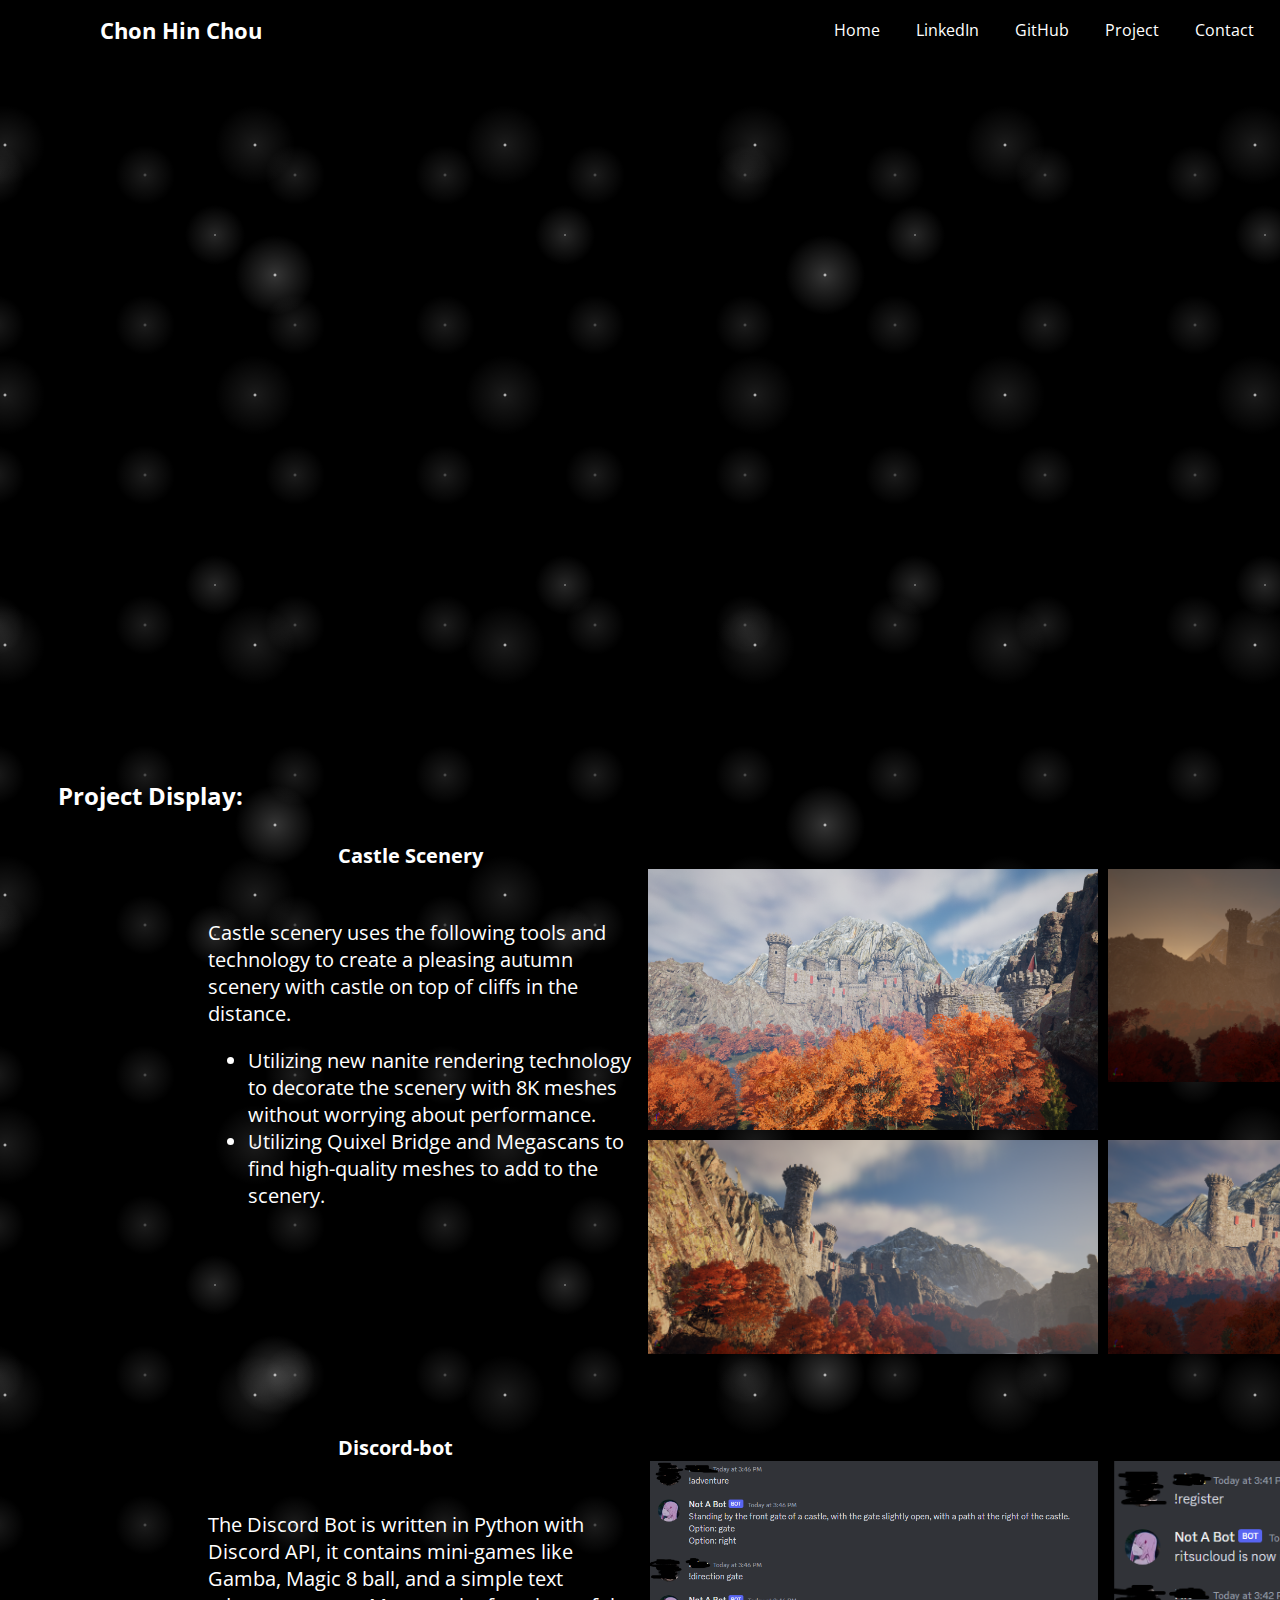
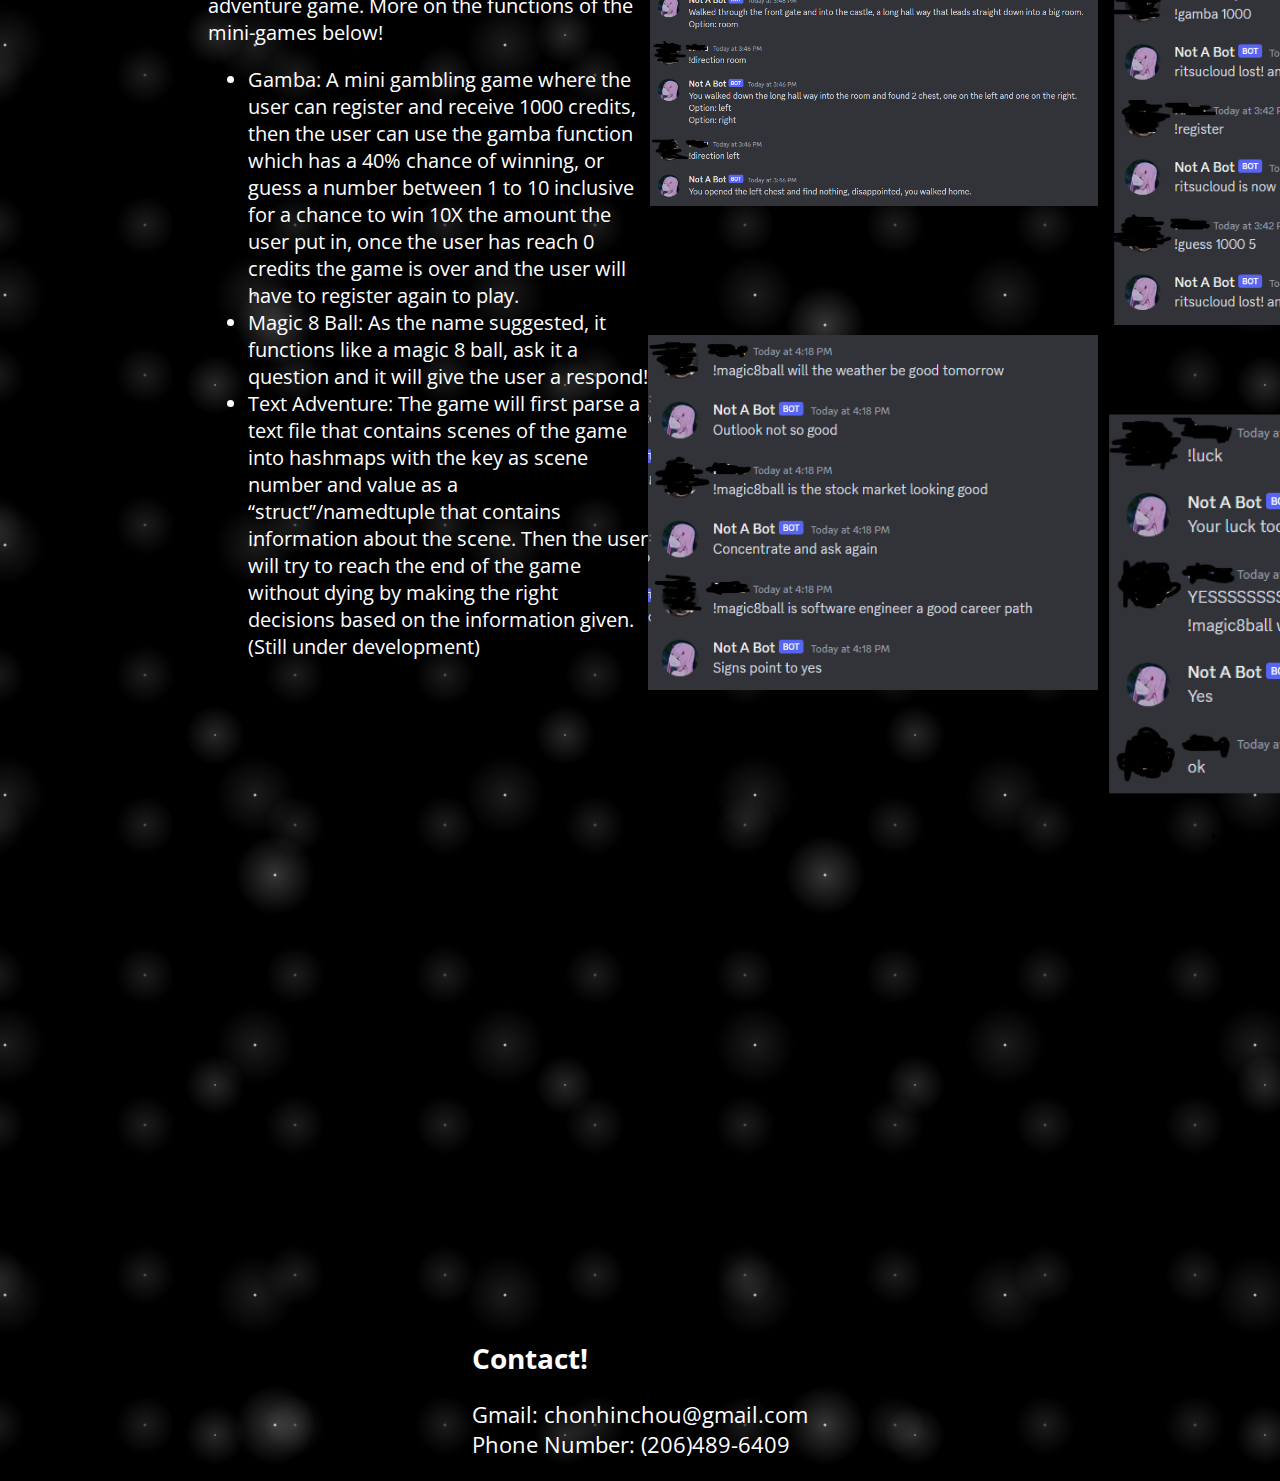
<file: index.html>
<!DOCTYPE html>
<html>
  <head>
    <title>Chon Hin Chou's Portfolio</title>

    <link rel="preconnect" href="https://fonts.googleapis.com">
    <link rel="preconnect" href="https://fonts.gstatic.com" crossorigin>
    <link href="https://fonts.googleapis.com/css2?family=Open+Sans:wght@400;700&display=swap" rel="stylesheet">
    
    <link rel="stylesheet" href="style/general.css">
    <link rel="stylesheet" href="style/header.css">
    <link rel="stylesheet" href="style/contact.css">
    <link rel="stylesheet" href="style/project.css">
    <link rel="stylesheet" href="style/main.css">
    <script src="main.js"></script>
  </head>

  <!-- for scroll purposes-->
  <body style="height: 1700px;">

    <!--Home page header-->
    <nav>
      <div class="header">
        <div class="left-bold-name">Chon Hin Chou</div>
        <div class="right-section-box">
          <div class="home-button">
            <a href="#main-id">Home</a>
          </div>
          <div class="linkedIn-button">
            <a href="https://www.linkedin.com/in/chon-hin-chou/">LinkedIn</a>
          </div>
          <div class="github-button">
            <a href="https://github.com/RitsuCloud">GitHub</a>
          </div>
          <div class="projects-button">
            <a href="#castle-project-id">Project</a>
          </div>
          <div class="contact-button">
            <a href="#contact-id">Contact</a>
          </div>
        </div>
      </div>
    </nav>

    <!--Will be removed after finishing website-->
    <div style="padding-top: 70px;">
      under construction
    </div>
    <div class="star"></div>
    <!--Home page content-->
    <div class="main-content" id="main-id">
      <div class="img">
          <img class="my-image" src="img/chon.jpg" alt="my image">
      </div>
      <div class="summary">Hi, My name is Chon Hin Chou, and I am currently attending the University of Washington Seattle as a 
        computer science major, going into my Junior year. I enjoy solving challenging problems, meeting new people, and learning from 
        them to further develop myself as a person and software engineer. I don't have much experience yet as a software engineer other 
        than my class projects and my portfolio, so I have a lot to learn and am eager to do so. Nice to meet you all! 
      </div>
    </div>
    
    <!--Project Display-->
    <div class="project-display-title" style="margin-top: 200px;">Project Display: </div>
    <div class="castle-env-title">Castle Scenery</div>
    <div class="castle-project-container" id="castle-project-id">
      <div class="castle-env-description">Castle scenery uses the following tools and technology to create a pleasing autumn scenery with 
        castle on top of cliffs in the distance. <br/>
        <ul>
          <li>Utilizing new nanite rendering technology to decorate the scenery with 8K meshes without worrying about performance.</li>
          <li>Utilizing Quixel Bridge and Megascans to find high-quality meshes to add to the scenery.</li>
        </ul>
      </div>
      <div class="castle-env-imgs">
        <img class="castle-img" src="img/castle/ScreenShot00001.png" alt="Castle Scenery">
        <img class="castle-img" src="img/castle/ScreenShot00005.png" alt="Castle Scenery">
        <img class="castle-img" src="img/castle/ScreenShot00010.png" alt="Castle Scenery">
        <img class="castle-img" src="img/castle/ScreenShot00011.png" alt="Castle Scenery">
      </div>
    </div>


    <!--Discord bot display-->
    <div class="discord-bot-display-title" style="margin-top: 50px">Discord-bot</div>
    <div class="discord-bot-container">
      <div class="discord-bot-description">The Discord Bot is written in Python with Discord API, it contains mini-games like Gamba, Magic 8 ball,
         and a simple text adventure game. More on the functions of the mini-games below!
         <ul>
          <li>Gamba: A mini gambling game where the user can register and receive 1000 credits, then the user can use the gamba function which has a
            40% chance of winning, or guess a number between 1 to 10 inclusive for a chance to win 10X the amount the user put in, once the user has
            reach 0 credits the game is over and the user will have to register again to play.
          </li>
          <li>Magic 8 Ball: As the name suggested, it functions like a magic 8 ball, ask it a question and it will give the user a respond!</li>
          <li>Text Adventure: The game will first parse a text file that contains scenes of the game into hashmaps with the key as scene number 
            and value as a “struct”/namedtuple that contains information about the scene. Then the user will try to reach the end of the game without 
            dying by making the right decisions based on the information given. (Still under development)</li>
        </ul>
      </div>
      <div class="discord-bot-images">
        <img class="discord-bot-img" src="img/discord-bot/adventure.png" alt="Discord bot adventure showcase">
        <img class="discord-bot-img" src="img/discord-bot/gamba.png" alt="Discord bot gamba showcase">
        <img class="discord-bot-img" src="img/discord-bot/magic8ball.png" alt="Discord bot magic 8 ball showcase">
        <img class="discord-bot-img" src="img/discord-bot/luck.png" alt="Discord bot luck function showcase">
      </div>
    </div>


    <!--Contact content-->
    <div class="contact-info-container">
      <div class="contact-info">
        <a class="contact-id-class" id="contact-id"></a>
        <div class="contact-text">Contact!</div>
        <p>
          Gmail: chonhinchou@gmail.com <br>
          Phone Number: (206)489-6409
        </p>
      </div>
    </div>
  </body>

</html>
</file>
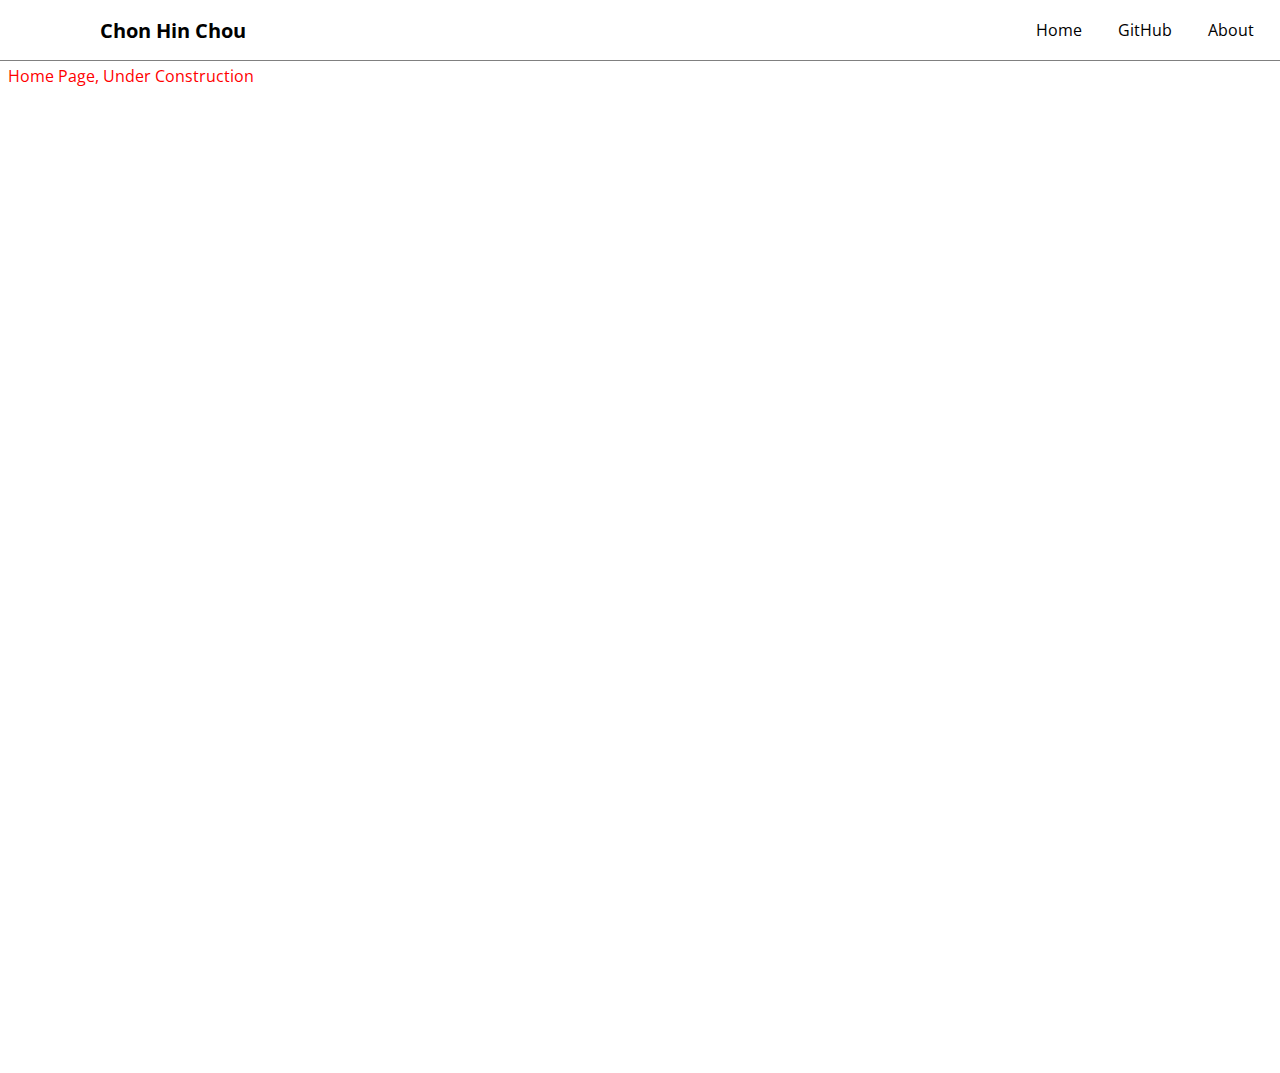
<file: portfolio.html>
<!DOCTYPE html>
<html>
  <head>
    <title>Chon Hin Chou's Portfolio</title>

    <link rel="preconnect" href="https://fonts.googleapis.com">
    <link rel="preconnect" href="https://fonts.gstatic.com" crossorigin>
    <link href="https://fonts.googleapis.com/css2?family=Open+Sans:wght@400;700&display=swap" rel="stylesheet">
    
    <link rel="stylesheet" href="general.css">
    <link rel="stylesheet" href="header.css">
  </head>

  <!-- for testing scroll purposes-->
  <body style="height: 1000px;">

    <!--Home page header-->
    <div class="header">
      <div class="left-bold-name">Chon Hin Chou</div>
      <div class="right-section-box">
        <div class="home-button">Home</div>
        <div class="projects-button">
          <a href="https://github.com/RitsuCloud">GitHub</a>
        </div>
        <div class="about-button">
          <a href="about.html">About</a>
        </div>
      </div>
    </div>

    <!--Home page content-->
    <div class="main-content">
      Home Page, Under Construction
    </div>
  </body>

</html>
</file>
<file: style/general.css>
a {
  font-family: 'Open Sans', sans-serif;
  text-decoration: none;
  color: white;
}

p{
  font-family: 'Open Sans', sans-serif;
}

a:hover{
  cursor: pointer;
  color: rgb(242,240,255);
  font-weight: bold;
}

body{
  /* grey */
  /*background: linear-gradient(90deg, #bdc3c7, #2c3e50);*/

  /* monlit
  background: linear-gradient(90deg, #0F2027, #203A43,#2C5364);*/

  /* ocean
  /*background: linear-gradient(90deg, #373B44, #4286f4)*/

  /* Pink blue ish
  background: linear-gradient(90deg, #7F7FD5, #86A8E7,#91EAE4)*/

  /* pink to blue kinda
  background: linear-gradient(90deg, #aa4b6b, #6b6b83,#91EAE4)*/

  /*background: linear-gradient(90deg, #2C3E50, #4CA1AF)*/
  background-color:black;
  background-image:
  radial-gradient(white, rgba(255,255,255,.2) 2px, transparent 40px),
  radial-gradient(white, rgba(255,255,255,.15) 1px, transparent 30px),
  radial-gradient(white, rgba(255,255,255,.1) 2px, transparent 40px),
  radial-gradient(rgba(255,255,255,.4), rgba(255,255,255,.1) 2px, transparent 30px);
  background-size: 550px 550px, 350px 350px, 250px 250px, 150px 150px; 
  background-position: 0 0, 40px 60px, 130px 270px, 70px 100px;
  z-index: 0;
}

.contact-info-container{
  margin-top: 500px;
  color: white;
  font-family: 'Open Sans', sans-serif;
}
</file>
<file: style/header.css>
.header{
  z-index: 10;
  display: flex;
  flex-direction: row;

  height: 60px;

  font-family: 'Open Sans', sans-serif;
  position: fixed;
  left: 0;
  top: 0;
  right: 0;
  border-width: 1px;
  /*background-color: rgb(128,128,128);*/
  /*background: linear-gradient(90deg, #0F2027, #203A43,#2C5364);*/
  /*background: linear-gradient(90deg, #7F7FD5, #86A8E7,#91EAE4)*/
  /*background: linear-gradient(90deg, #2C3E50, #4CA1AF)*/
  background-color:black;
}

.left-bold-name{
  /* this makes this element stretch to the end */
  flex: 1;
  display: flex;
  font-weight: bold;
  font-size: 22px;
  align-items: center;
  padding-left: 100px;
  min-width: 200px;
  font-family: 'Open Sans', sans-serif;
  color: white;
}

.right-section-box{
  display: flex;
  align-items: end;
  align-items: center;
}

.github-button,
.linkedIn-button,
.home-button,
.contact-button,
.projects-button{
  align-items: center;
  display: flex;
  margin-right: 26px;
  padding-left: 10px;
}
</file>
<file: style/contact.css>
.contact-info{
  font-family: 'Open Sans', sans-serif;
  display: grid;
  flex-direction: column;
  justify-content: center;
  font-size: 22px;
}

.contact-text{
  font-family: 'Open Sans', sans-serif;
  font-size: 28px;
  font-weight: bold;
}

.contact-id-class{
  scroll-margin-top: 65px;
}
</file>
<file: style/project.css>
.project-display-title{
  font-family: 'Open Sans', sans-serif;
  color: white;
  font-weight: bolder;
  font-size: 24px;
  padding-left: 50px;
}

.castle-env-title,
.discord-bot-display-title{
  font-family: 'Open Sans', sans-serif;
  color: white;
  font-size: 20px;
  font-weight: bold;
  padding-left: 330px;
  padding-top: 30px;
}

.castle-project-container,
.discord-bot-container{
  scroll-margin-top: 145px;
  display: grid;
  grid-template-columns: 1fr 1fr;
}

.discord-bot-images,
.castle-env-imgs{
  display: grid;
  grid-template-columns: 1fr 1fr;
  row-gap: 10px;
  column-gap: 10px;
}

.discord-bot-img,
.castle-img{
  width: 450px;
}

.castle-env-description,
.discord-bot-description{
  font-family: 'Open Sans', sans-serif;
  color: white;
  font-size: 20px;
  padding-left: 200px;
  width: 440px;
  padding-top: 50px;
}
</file>
<file: style/main.css>
.main-content{
  font-family: 'Open Sans', sans-serif;
  color: white;

  /*header has 60px height */
  margin-top: 65px;
  z-index: 0;

  /*margin for click top*/
  scroll-margin-top: 120px;
  
  display: grid;
  grid-template-columns: 1fr 1fr;
  column-gap: 40px;
  z-index: 1;
}

@keyframes fadeInAnimation {
  0% {
    opacity: 0;
  }
  100% {
      opacity: 1;
   }
}

.my-image{
  opacity: 0;
  animation: fadeInAnimation ease 3s;
  animation-fill-mode: forwards;
  width:550px;
  height:auto;
}

.img{
  padding-left: 120px;
}

.summary{
  font-family: 'Open Sans', sans-serif;
  color: white;
  font-size: 20px;
  padding-top: 70px;
  padding-right: 120px;
  width: 500px;

  opacity: 0;

  animation: fadeInAnimation ease 2s;
  animation-fill-mode: forwards;
  animation-delay: 0.5s;
  z-index: 1;
}
</file>
<file: general.css>
.main-content{
  font-family: 'Open Sans', sans-serif;
  color: red;

  /*header has 60px height */
  margin-top: 65px;
  z-index: 0;
}

a {
  text-decoration: none;
  color: black;
}

a:hover{
  cursor: pointer;
  color: skyblue;
  font-weight: bold;
}
</file>
<file: header.css>
.header{
  z-index: 1;
  display: flex;
  flex-direction: row;

  height: 60px;

  font-family: 'Open Sans', sans-serif;
  position: fixed;
  left: 0;
  top: 0;
  right: 0;
  border-width: 1px;
  border-bottom-style: solid;
  border-bottom-color: grey;
  background-color: white;
}

.left-bold-name{
  /* this makes this element stretch to the end */
  flex: 1;
  display: flex;
  font-weight: bold;
  font-size: 20px;
  align-items: center;
  padding-left: 100px;
  min-width: 200px;
}

.right-section-box{
  display: flex;
  align-items: end;
  align-items: center;
}

.linkedIn-button,
.home-button,
.about-button,
.projects-button{
  align-items: center;
  display: flex;
  margin-right: 26px;
  padding-left: 10px;
}
</file>
